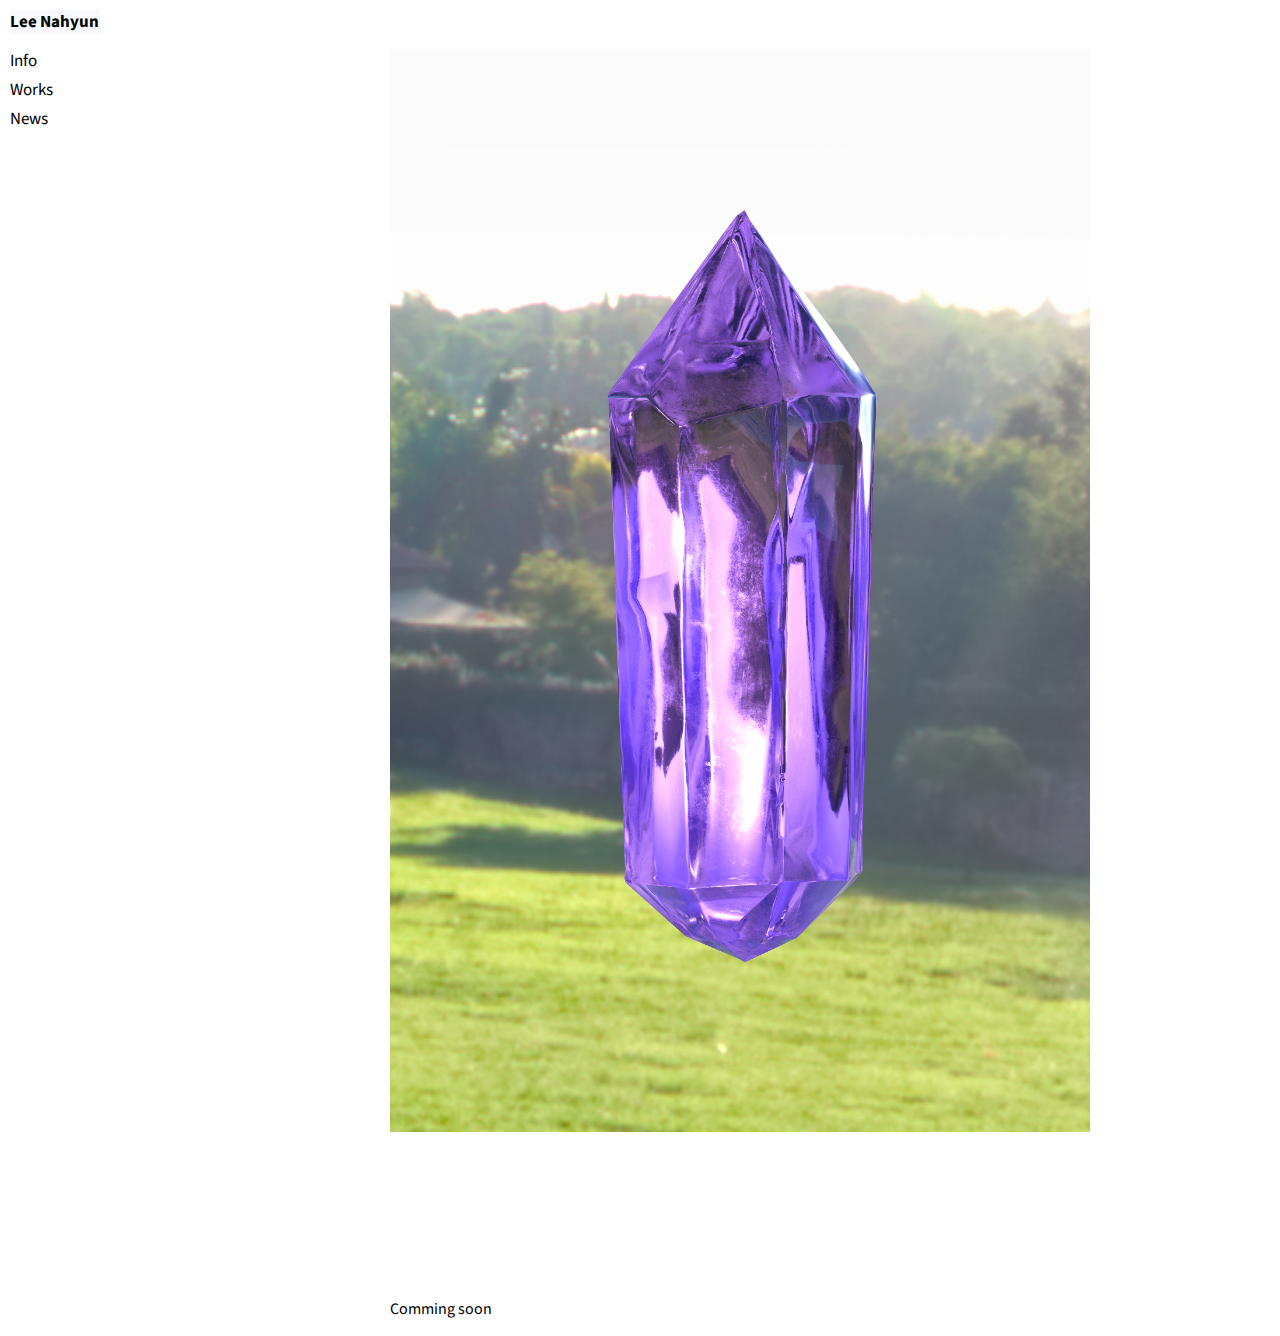
<file: DivisionbyZero.html>
<!DOCTYPE html>
<html lang="en">

<head>
    <meta charset="UTF-8">
    <meta name="viewport" content="width-decive-width, initial-scale=1.0">
    <link rel="stylesheet" href="style.css">
    <title>Lee Nahyun</title>
    <link href="https://fonts.googleapis.com/css2?family=Source+Sans+Pro&display=swap" rel="stylesheet">
</head>

<body>


    <div class="menu">
        <div class="grid">

            <ul>
                <h2> <a href="home.html"> Lee Nahyun</a></h2>
                <nav class="colorH">
                    <nav>
                        <li><a href="info.html"> Info</a></li>
                        <li><a href="works.html">Works </a></li>
                        <li><a href="news.html">News</a></li>
                    </nav>

            </ul>


            <div id="article">
                <img src="img/divisionbyZero/dz01.jpg" width="700">
                <p>Comming soon</p>

            </div>

        </div>

</body>

</html>
</file>
<file: style.css>
body{
    margin-top: 20px;
    margin-bottom: 20px;
    margin: 0;
    font-family: 'Source Sans Pro';
}
img{
   display:inline-block;
   align-items: center;
margin: 50px 0 150px;

}

.news_img{
    display:inline-block;
    align-items: center;

    margin: 60px 0 10px;
    
    
}
  
.grid{
    display: grid;
    grid-template-columns: 200px 1fr;
  
}
a{
    color:black;
    text-decoration: none;
    -webkit-tap-highlight-color: transparent;
}
h2{
    font-size:17px;
    font-weight: bold;
    margin: 10px 0 10px 10px;
  
    display:inline-block;
  background-color: ghostwhite;
   
    

}

ul{
    list-style-type: none;
    padding: 0;
    margin: 0;
    display:inline block;
    font-size: 15px;

}

li{
    font-size:15px;
    
    padding: 5px 5px 0 0;

    display:grid;
   

}
ul li{
  margin-left: 10px;
  font-size: 17px;
}


.menu ul > li{
  display: inline-block;
  padding-top: 5px;
  
}

.menu ul ul{
  display: none;
  margin-left: 10px;
  padding: 0;
 
  
}
.menu li:hover > ul{
  display: block;
}
.colorH a:hover{
  color: blue;
  
}

#article, #article2{
    display: grid;
    margin:auto;

  }

.info3{
    font-size: 17px;
    font-weight: bold;
    
    padding: 30px 0  0;
    margin-top: 15px;
    
  }
.info2{
      font-size: 14px;
    
      padding: 5px;
      border-width: 1px;
      border-style: solid;
      border-color:black;
      border-bottom-right-radius: 10px;
  }

#text1{
    font-style: italic;
   
  }
#box1{
    visibility: hidden;
    width: 10px;
    height: 150px;
    background-color: red;
  
  }


#class{
    color: crimson;
}

.worklist{
  margin-top: 10px;
font-weight: bold;
display: block;
  padding: 10px;
  text-align: center;
  border-bottom: black solid 1px;

}
.worklist_grid{
  font-size: 15px;
  padding: 10px;
  background-color:ghostwhite;
  border-bottom: 1px black solid;
 margin: 0;
 text-align: center;
 display: block;


}
.worklist_grid a:hover{
  color: blue;
  
}
.worklist2{
  

  padding: 10px;
 
  border-bottom: black solid 1px;

 
 }


ol{
  padding: 0;
margin: 0;
  
  border-right: 1px black solid;
 text-align: center;
}
#grid2{
  font-size: 15px;
  margin: 0;
  display: grid;
  grid-template-columns: 150px 1fr;
}
footer{
  height: 30px;
  position: fixed;
  text-align: right;
  
  left: 0; width: 98%; bottom: 0; 
}
 @media screen and (max-width: 768px) {
  .grid{ 
   
    grid-template-columns: none;
    

  margin: 0;

 }
 
  nav{
    float: right;
    
  }
 h2 {
   display: inline-block;
   margin-top: 5px;
   margin-left: 10px;
   
 }
 .info{
   margin: 0 20px 10px;
   font-size: 14px;
 }
 .info2{
   font-size: 12px;
   
 }

 img{
  
    margin:auto;
  
    padding-bottom: 10px;

     width: 100%;
 }

 a{
    display:inline-block;
    margin: 0;
    padding: 0;
    
 }
 #article{
   margin: 0px;

 }
 #article2{
  margin: 20px;

}
.news_img{ 
  margin-bottom: 30px;

}
 ul{
   margin: 0;
   padding: 0;
 }
ul li{
  display: inline-block;
 margin-right: 10px;
}

.worklist{
  padding: 30px 0 10px;
  margin: 0 10px 0 10px;
}
.worklist2{
  margin-left: 10px;
}
.worklist_grid{
  margin-right: 10px;
}


 }
</file>
